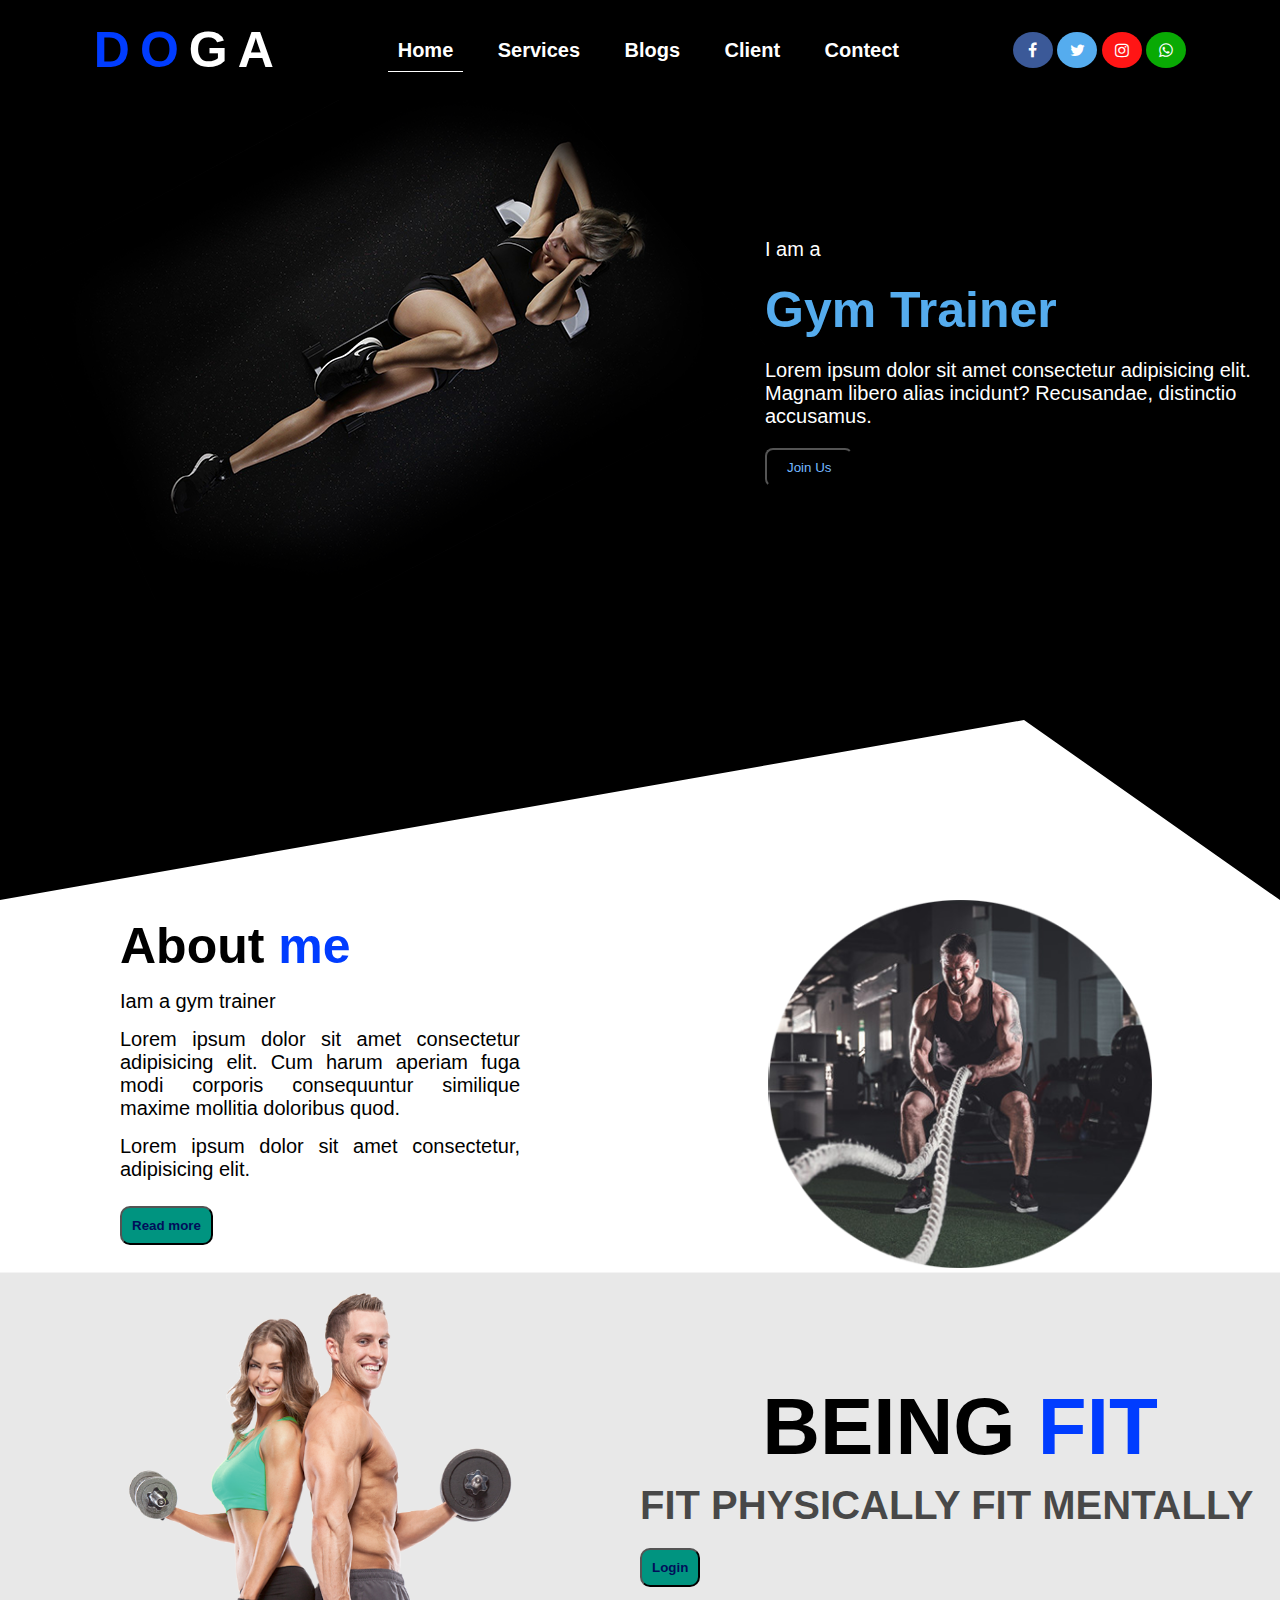
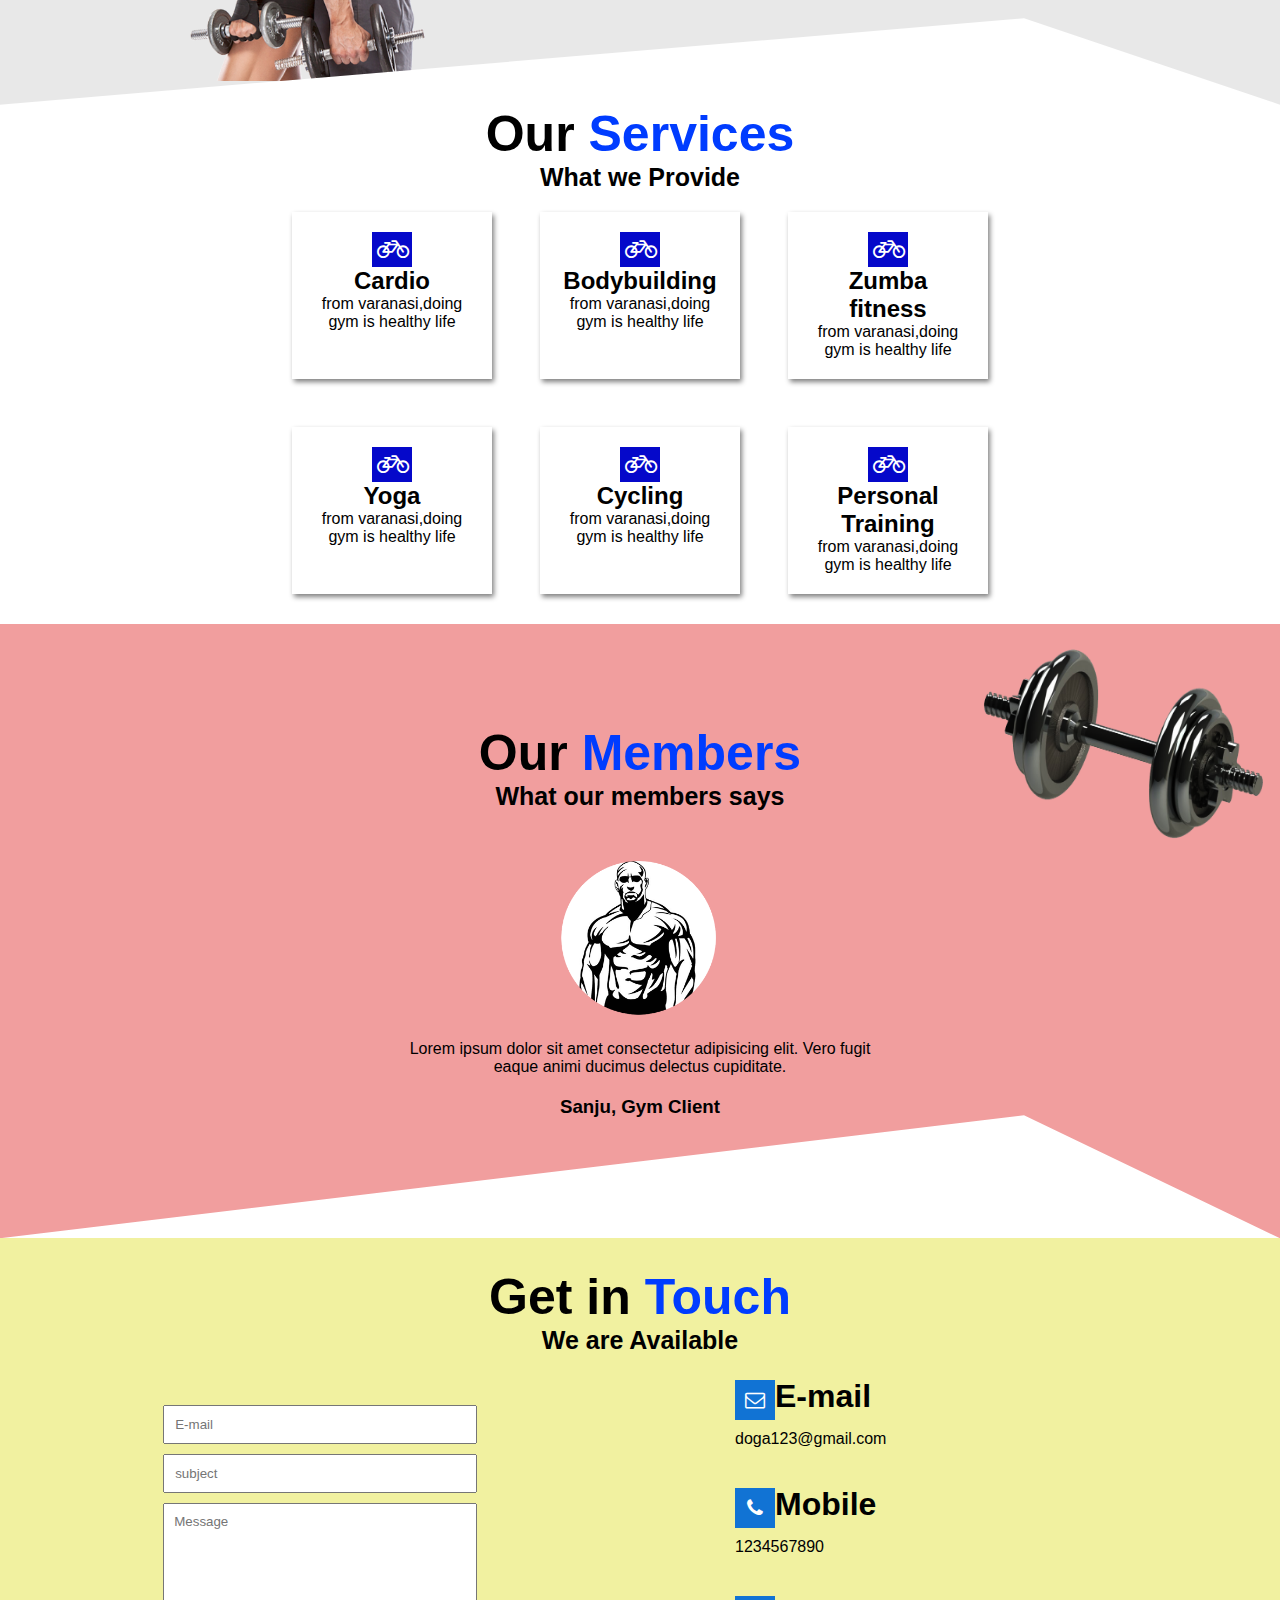
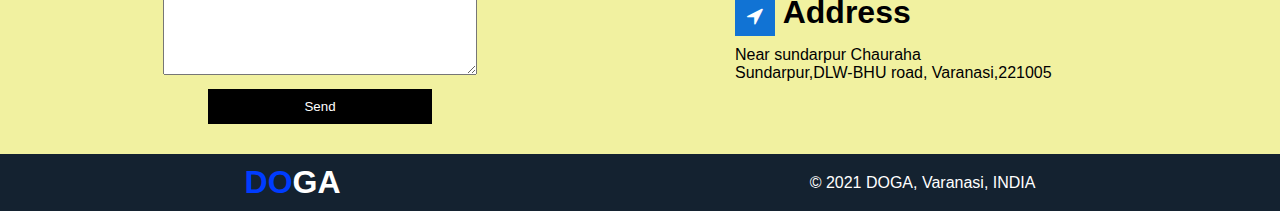
<file: Gym Web/index.html>
<!DOCTYPE html>
<html lang="en">
<head>
    <meta charset="UTF-8">
    <meta name="viewport" content="width=device-width, initial-scale=1.0">
    <title>Fitness & Gym</title>
    <link rel="stylesheet" href="style.css">
    <link rel="stylesheet" href="https://cdnjs.cloudflare.com/ajax/libs/font-awesome/4.7.0/css/font-awesome.min.css">
    <link rel="stylesheet" href="https://stackpath.bootstrapcdn.com/font-awesome/4.7.0/css/font-awesome.min.css">
</head>
<body>
    <header>
        <!-- start navigation -->
        <nav>
            <div class="logo">
                <span id="blue">DO</span>GA
            </div>
            <!-- start menu  -->
            <div class="menu">
                <a href="#">Home</a>
                <a href="service/ser.html">Services</a>
                <a href="Blog/blog.html">Blogs</a>
                <a href="client/client.html">Client</a>
                <a href="CONTECT/contect.html">Contect</a>
            </div>
            <!-- end menu  -->
            <!-- start icon -->
            <div class="icon">
                <a href="#" class="fa fa-facebook"></a>
                <a href="#" class="fa fa-twitter"></a>
                <a href="#" class="fa fa-instagram"></a>
                <a href="#" class="fa fa-whatsapp"></a>
            </div>
            <!-- end icon  -->
        </nav>
        <!-- end navigation -->


        <!-- contener start  -->
        <div class="container">
            <div class="left">
                <img src="contimg.png" alt="">
            </div>
            <div class="right">
                <p>I am a</p>
                <h1>Gym Trainer</h1>
                <p>Lorem ipsum dolor sit amet consectetur adipisicing elit. Magnam libero alias incidunt? Recusandae, distinctio accusamus.</p>
                <button class="btn">Join Us</button>
            </div>
        </div>
        <!-- container end  -->
    </header>


    <!-- about us section start  -->
    <section id="about us">
        <div class="about-row">
            <div class="about-left-col">
                <h1>About <span id="blue">me</span></h1>
                <p id="p-tital">Iam a gym trainer</p>
                <p>Lorem ipsum dolor sit amet consectetur adipisicing elit. Cum harum aperiam fuga modi corporis consequuntur similique maxime mollitia doloribus quod.</p>
                <p>Lorem ipsum dolor sit amet consectetur, adipisicing elit.</p>
                <a href="#"><button class="c-btn">Read more</button></a>
            </div>
            <div class="about-right-col">
                <img src="menrop.png">
            </div>
        </div>
    </section>
    <!-- about us section end -->


    <!-- signin section start  -->
    <section id="login">
        <div class="login-row">
            <div class="login-left-col">
                <img src="fitbg.png" alt="">
            </div>
            <div class="login-right-col">
                <h1>BEING <span id="blue">FIT</span></h1>
                <h3>FIT PHYSICALLY FIT MENTALLY</h3>
                <button class="c-btn">Login</button>
            </div>
        </div>
    </section>
    <!-- sign in section end  -->

    <!-- services section start  -->
    <section id="services">
        <div class="services-info">
            <h1>Our <span id="blue">Services</span></h1>
            <p>What we Provide</p>
        </div>
        <div class="services-row">
            <div class="services-box">
                <i class="fa fa-bicycle" aria-hidden="true"></i>
                <h2>Cardio</h2>
                <p>from varanasi,doing gym is healthy life</p>
            </div>

            <div class="services-box">
                <i class="fa fa-bicycle" aria-hidden="true"></i>
                <h2>Bodybuilding</h2>
                <p>from varanasi,doing gym is healthy life</p>
            </div>

            <div class="services-box">
                <i class="fa fa-bicycle" aria-hidden="true"></i>
                <h2>Zumba fitness</h2>
                <p>from varanasi,doing gym is healthy life</p>
            </div>

            <div class="services-box">
                <i class="fa fa-bicycle" aria-hidden="true"></i>
                <h2>Yoga</h2>
                <p>from varanasi,doing gym is healthy life</p>
            </div>

            <div class="services-box">
                <i class="fa fa-bicycle" aria-hidden="true"></i>
                <h2>Cycling</h2>
                <p>from varanasi,doing gym is healthy life</p>
            </div>

            <div class="services-box">
                <i class="fa fa-bicycle" aria-hidden="true"></i>
                <h2>Personal Training</h2>
                <p>from varanasi,doing gym is healthy life</p>
            </div>
        </div>

    </section>
    <!-- services section end  -->

    <!-- member section start  -->
    <section id="members">
        <div class="services-info">
            <h1>Our <span id="blue">Members</span></h1>
            <p>What our members says</p>
        </div>

        <div class="member-card">
            <img src="mem.png" width="30%">
            <p>Lorem ipsum dolor sit amet consectetur adipisicing elit. Vero fugit eaque animi ducimus delectus cupiditate.</p>
            <h3>Sanju, Gym Client</h3>
        </div>
    </section>
    <!-- member section end  -->

    <!-- get in tuch sestion start  -->
    <section id="contact">
        <div class="services-info">
            <h1>Get in <span id="blue">Touch</span></h1>
            <p>We are Available</p>
        </div>
        <div class="contact-row">
            <div class="contact-left-col">
                <div class="form">
                    <input type="text" placeholder="E-mail">
                    <input type="text" placeholder="subject"><br>
                    <textarea name="" id="" cols="30" rows="10" placeholder="Message"></textarea><br>
                    <a href=""><button class="c_btn">Send</button></a>
                </div>
            </div>

            <div class="contact-right-col">
                <h1><i class="fa fa-envelope-o" aria-hidden="true"></i>E-mail</h1><p>doga123@gmail.com</p><br>
                <h1><i class="fa fa-phone" aria-hidden="true"></i>Mobile</h1><p>1234567890</p><br>
                <h1><i class="fa fa-location-arrow" aria-hidden="true"></i> Address</h1><p>Near sundarpur Chauraha <br>
                    Sundarpur,DLW-BHU road, Varanasi,221005
                </p>
            </div>
        </div>
    </section>
    <!-- get in tuch sestion end  -->

    
    <!-- footer section start  -->
    <section id="footer">
        <h1><span id="blue">DO</span>GA</h1>
        <p>&copy; 2021 DOGA, Varanasi, INDIA</p>
    </section>
    <!-- footer section end -->
    
</body>
</html>
</file>
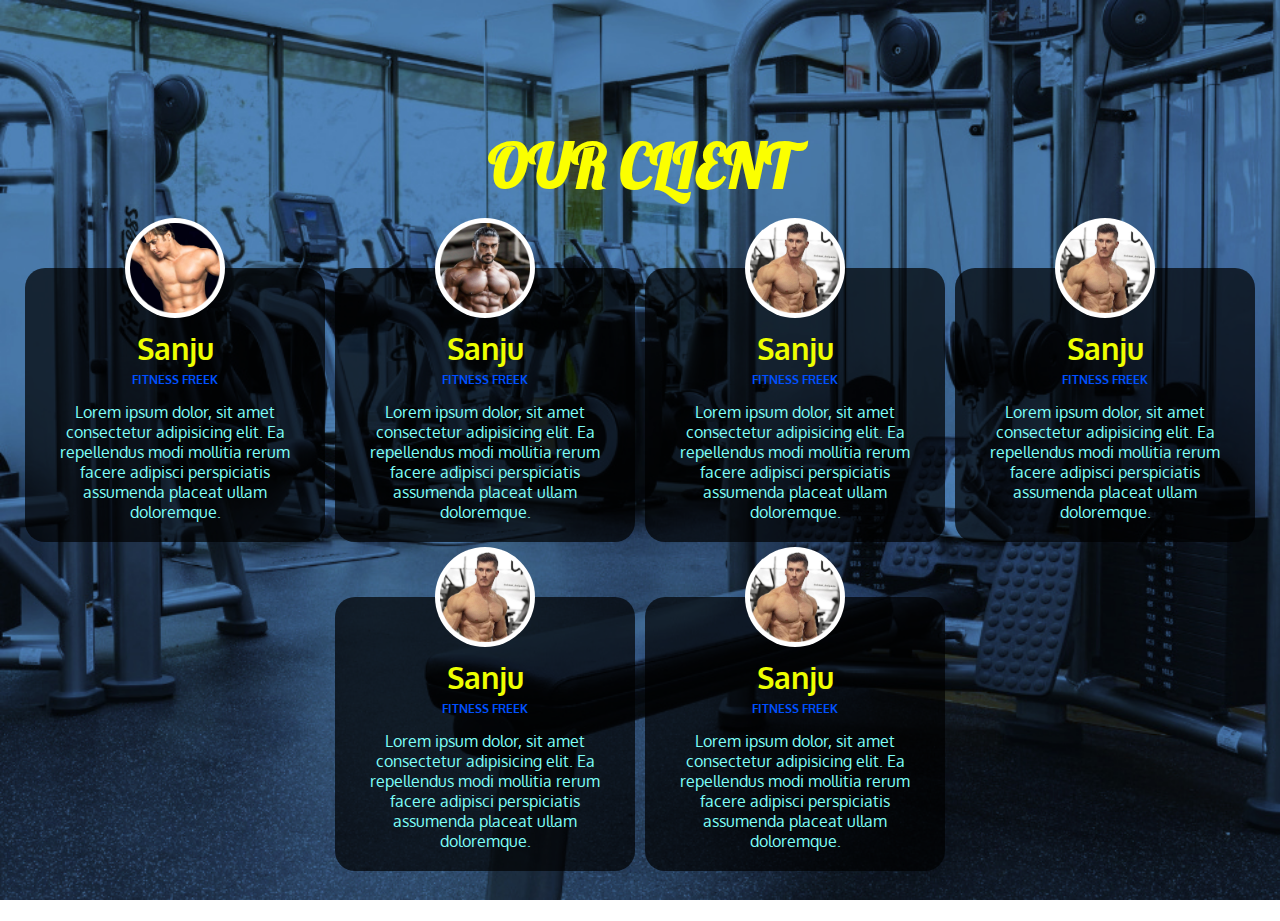
<file: Gym Web/client/client.html>
<!DOCTYPE html>
<html lang="en">
<head>
    <meta charset="UTF-8">
    <meta name="viewport" content="width=device-width, initial-scale=1.0">
    <title>Client</title>
    <link rel="stylesheet" href="client.css">
</head>
<body>
    <div class="wrapper">
        <h1>OUR CLIENT</h1>

        <div class="client">
            <div class="client_member">
                <div class="client_img">
                    <img src="pic1.png" alt="client_member_image">
                </div>
                <h3>Sanju</h3>
                <p class="role">fitness freek</p>
                <p>Lorem ipsum dolor, sit amet consectetur adipisicing elit. Ea repellendus modi mollitia rerum facere adipisci perspiciatis assumenda placeat ullam doloremque.</p>
            </div>

            <div class="client_member">
                <div class="client_img">
                    <img src="pic2.png" alt="client_member_image">
                </div>
                <h3>Sanju</h3>
                <p class="role">fitness freek</p>
                <p>Lorem ipsum dolor, sit amet consectetur adipisicing elit. Ea repellendus modi mollitia rerum facere adipisci perspiciatis assumenda placeat ullam doloremque.</p>
            </div>

            <div class="client_member">
                <div class="client_img">
                    <img src="pic3.png" alt="client_member_image">
                </div>
                <h3>Sanju</h3>
                <p class="role">fitness freek</p>
                <p>Lorem ipsum dolor, sit amet consectetur adipisicing elit. Ea repellendus modi mollitia rerum facere adipisci perspiciatis assumenda placeat ullam doloremque.</p>
            </div>

            <div class="client_member">
                <div class="client_img">
                    <img src="pic3.png" alt="client_member_image">
                </div>
                <h3>Sanju</h3>
                <p class="role">fitness freek</p>
                <p>Lorem ipsum dolor, sit amet consectetur adipisicing elit. Ea repellendus modi mollitia rerum facere adipisci perspiciatis assumenda placeat ullam doloremque.</p>
            </div>

            <div class="client_member">
                <div class="client_img">
                    <img src="pic3.png" alt="client_member_image">
                </div>
                <h3>Sanju</h3>
                <p class="role">fitness freek</p>
                <p>Lorem ipsum dolor, sit amet consectetur adipisicing elit. Ea repellendus modi mollitia rerum facere adipisci perspiciatis assumenda placeat ullam doloremque.</p>
            </div>
            
            <div class="client_member">
                <div class="client_img">
                    <img src="pic3.png" alt="client_member_image">
                </div>
                <h3>Sanju</h3>
                <p class="role">fitness freek</p>
                <p>Lorem ipsum dolor, sit amet consectetur adipisicing elit. Ea repellendus modi mollitia rerum facere adipisci perspiciatis assumenda placeat ullam doloremque.</p>
            </div>
        </div>
    </div>
    
</body>
</html>
</file>
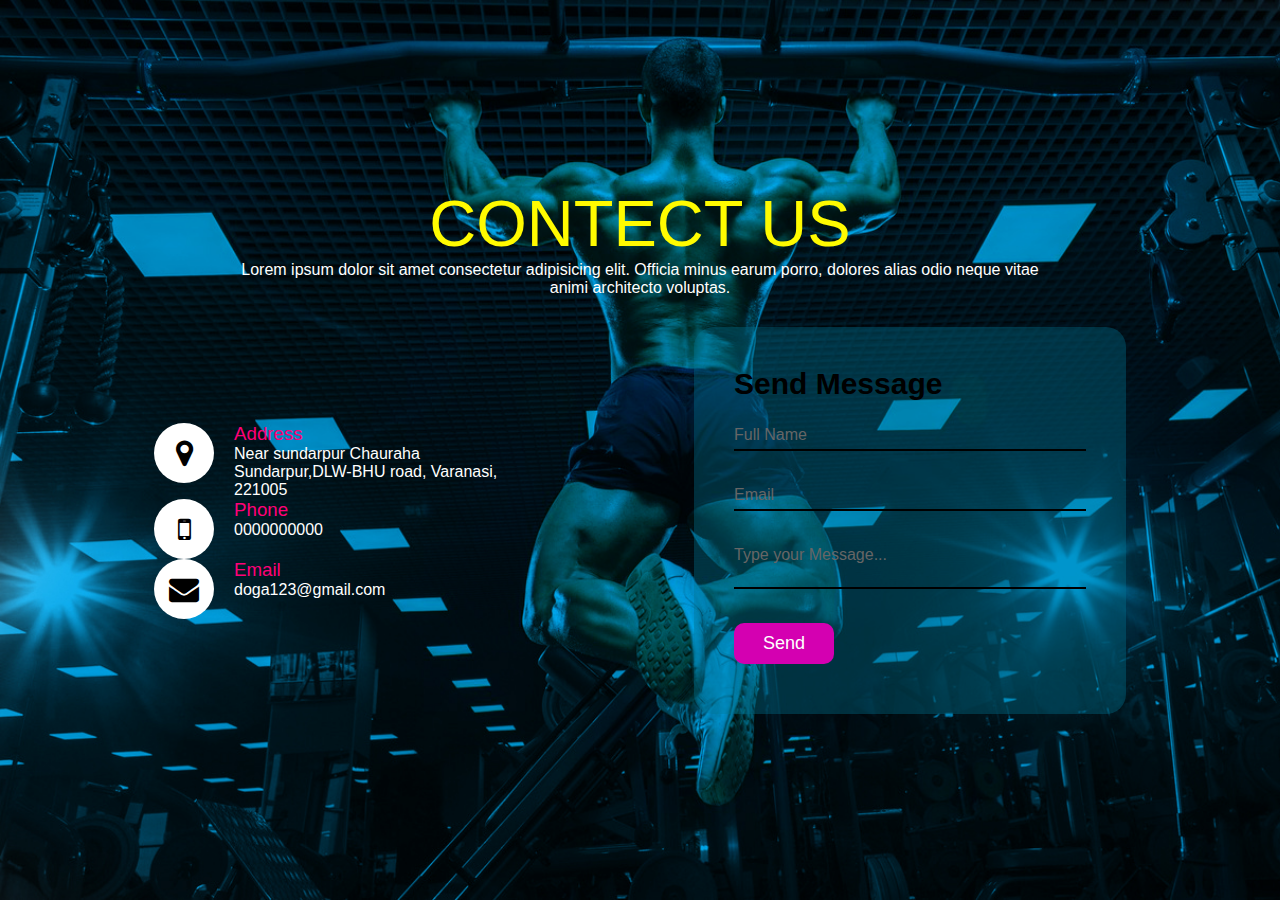
<file: Gym Web/CONTECT/contect.html>
<!DOCTYPE html>
<html lang="en">
<head>
    <meta charset="UTF-8">
    <meta name="viewport" content="width=device-width, initial-scale=1.0">
    <title>Contect us</title>
    <link rel="stylesheet" href="contect.css">
    <link rel="stylesheet" href="https://stackpath.bootstrapcdn.com/font-awesome/4.7.0/css/font-awesome.min.css">
    <link rel="stylesheet" href="https://cdnjs.cloudflare.com/ajax/libs/font-awesome/4.7.0/css/font-awesome.min.css">
</head>
<body>
    <section class="contact">
        <div class="content">
            <h2>CONTECT US</h2>
            <p>Lorem ipsum dolor sit amet consectetur adipisicing elit. Officia minus earum porro, dolores alias odio neque vitae animi architecto voluptas.
            </p>
        </div>
        <div class="container">
            <div class="contactinfo">
                <div class="box">
                    <div class="icon"><i class="fa fa-map-marker" aria-hidden="true"></i></div>
                    <div class="text">
                        <h3>Address</h3>
                        <p>Near sundarpur Chauraha <br> Sundarpur,DLW-BHU road, Varanasi, <br> 221005</p>
                    </div>
                </div>

                <div class="box">
                    <div class="icon"><i class="fa fa-mobile" aria-hidden="true"></i></div>
                    <div class="text">
                        <h3>Phone</h3>
                        <p>0000000000</p>
                    </div>
                </div>

                <div class="box">
                    <div class="icon"><i class="fa fa-envelope" aria-hidden="true"></i></div>
                    <div class="text">
                        <h3>Email</h3>
                        <p>doga123@gmail.com</p>
                    </div>
                </div>
            </div>
            <div class="contactform">
                <form action="">
                    <h2>Send Message</h2>
                    <div class="inputbox">
                        <input type="text" name="" required="required">
                        <span>Full Name</span>
                    </div>
                    <div class="inputbox">
                        <input type="text" name="" required="required">
                        <span>Email</span>
                    </div>
                    <div class="inputbox">
                        <textarea required="required"></textarea>
                        <span>Type your Message...</span>
                    </div>
                    <div class="inputbox">
                       <input type="submit" name="" value="Send">
                    </div>
                </form>
            </div>
        </div>
    </section>
    
</body>
</html>
</file>
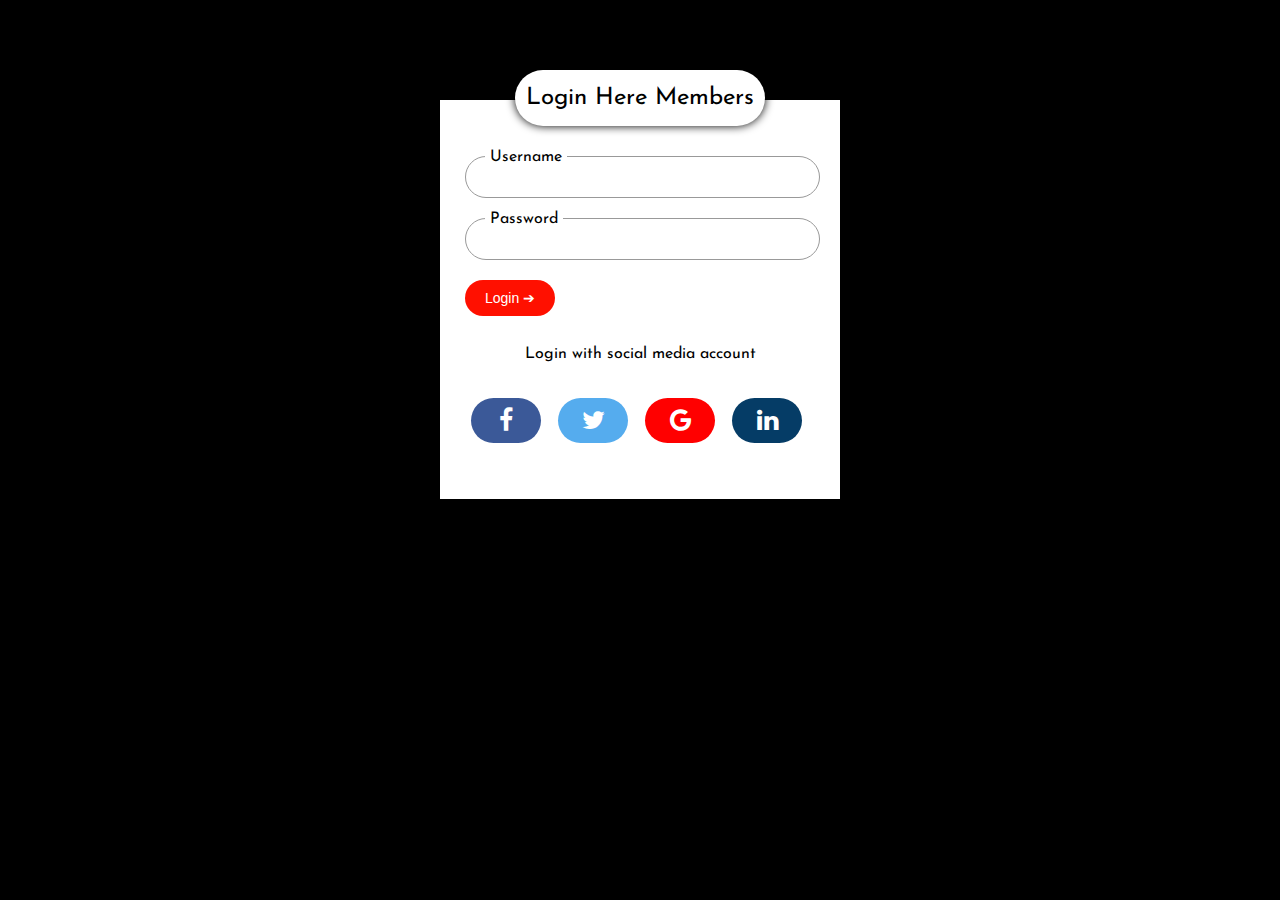
<file: Gym Web/logsig/login.html>
<!DOCTYPE html>
<html lang="en">
<head>
    <meta charset="UTF-8">
    <meta name="viewport" content="width=device-width, initial-scale=1.0">
    <title>Login Form</title>
    <link rel="stylesheet" href="https://cdnjs.cloudflare.com/ajax/libs/font-awesome/4.7.0/css/font-awesome.min.css">
    <link rel="stylesheet" href="login.css">
    <link href="https://fonts.googleapis.com/css2?family=Josefin+Sans:wght@700&display=swap" rel="stylesheet">
</head>
<body>
    <div class="form-box">
        <h2>Login Here Members</h2>
        <form action="">
            <div class="input-group">
                <label for="">Username</label>
                <input type="text">
            </div> 

            <div class="input-group">
                <label for="">Password</label>
                <input type="password">
            </div>

            <a href=""><button type="submit">Login &#10132</button></a>
        </form>
        <p>Login with social media account</p>
        <div class="social">
            <i class="fa fa-facebook" aria-hidden="true"></i>
            <i class="fa fa-twitter" aria-hidden="true"></i>
            <i class="fa fa-google" aria-hidden="true"></i>
            <i class="fa fa-linkedin" aria-hidden="true"></i>
        </div>
    </div>
</body>
</html>
</file>
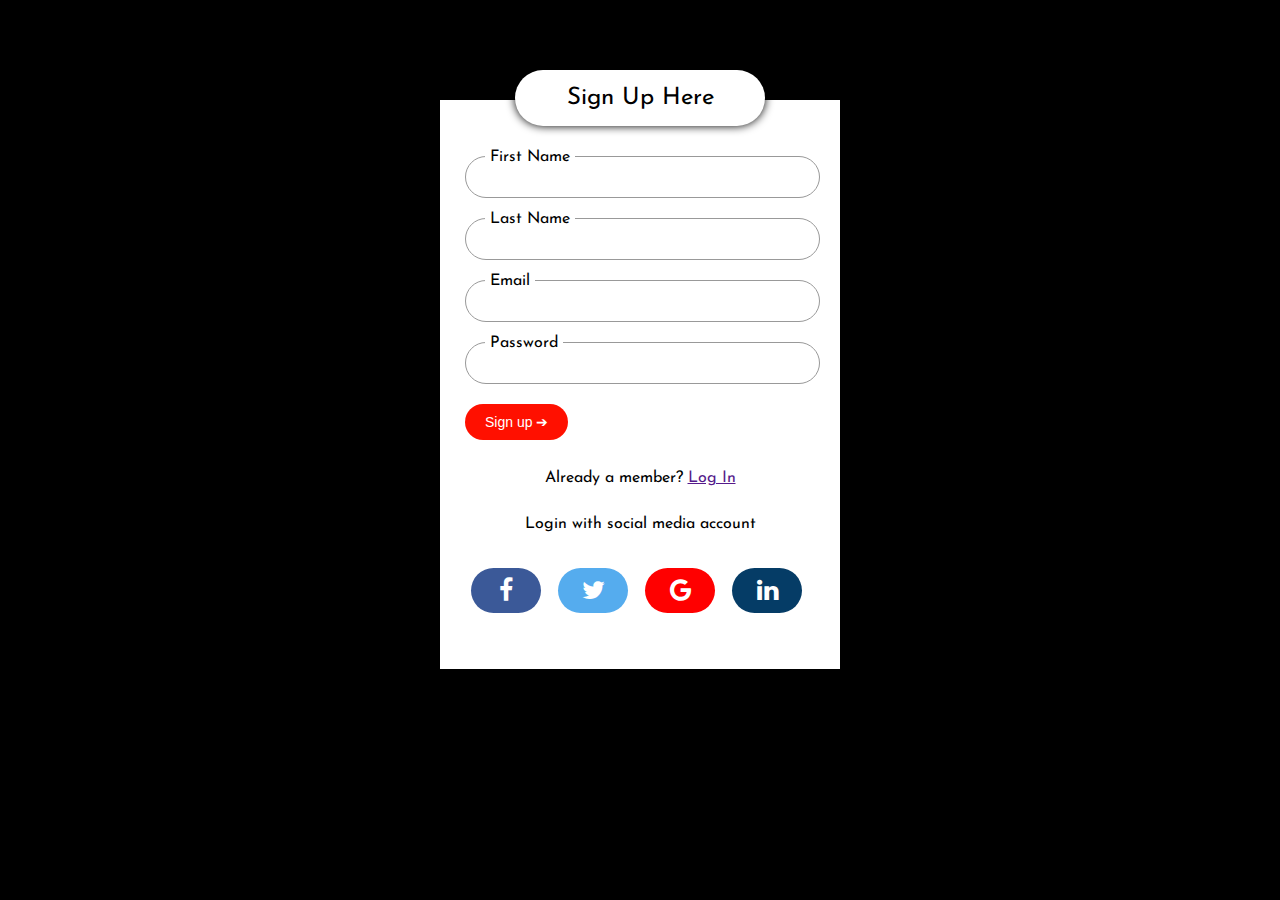
<file: Gym Web/logsig/signup.html>
<!DOCTYPE html>
<html lang="en">
<head>
    <meta charset="UTF-8">
    <meta name="viewport" content="width=device-width, initial-scale=1.0">
    <title>Login Form</title>
    <link rel="stylesheet" href="https://cdnjs.cloudflare.com/ajax/libs/font-awesome/4.7.0/css/font-awesome.min.css">
    <link rel="stylesheet" href="login.css">
    <link href="https://fonts.googleapis.com/css2?family=Josefin+Sans:wght@700&display=swap" rel="stylesheet">
</head>
<body>
    <div class="form-box">
        <h2>Sign Up Here</h2>
        <form action="">
            <div class="input-group">
                <label for="">First Name</label>
                <input type="text">
            </div> 

            <div class="input-group">
                <label for="">Last Name</label>
                <input type="text">
            </div> 

            <div class="input-group">
                <label for="">Email</label>
                <input type="text">
            </div> 

            <div class="input-group">
                <label for="">Password</label>
                <input type="password">
            </div>

            <a href=""><button type="submit">Sign up &#10132</button></a>
        </form>
        <p>Already a member? <a class="log" href="">Log In</a></p>
        <p>Login with social media account</p>
        <div class="social">
            <i class="fa fa-facebook" aria-hidden="true"></i>
            <i class="fa fa-twitter" aria-hidden="true"></i>
            <i class="fa fa-google" aria-hidden="true"></i>
            <i class="fa fa-linkedin" aria-hidden="true"></i>
        </div>
    </div>
</body>
</html>
</file>
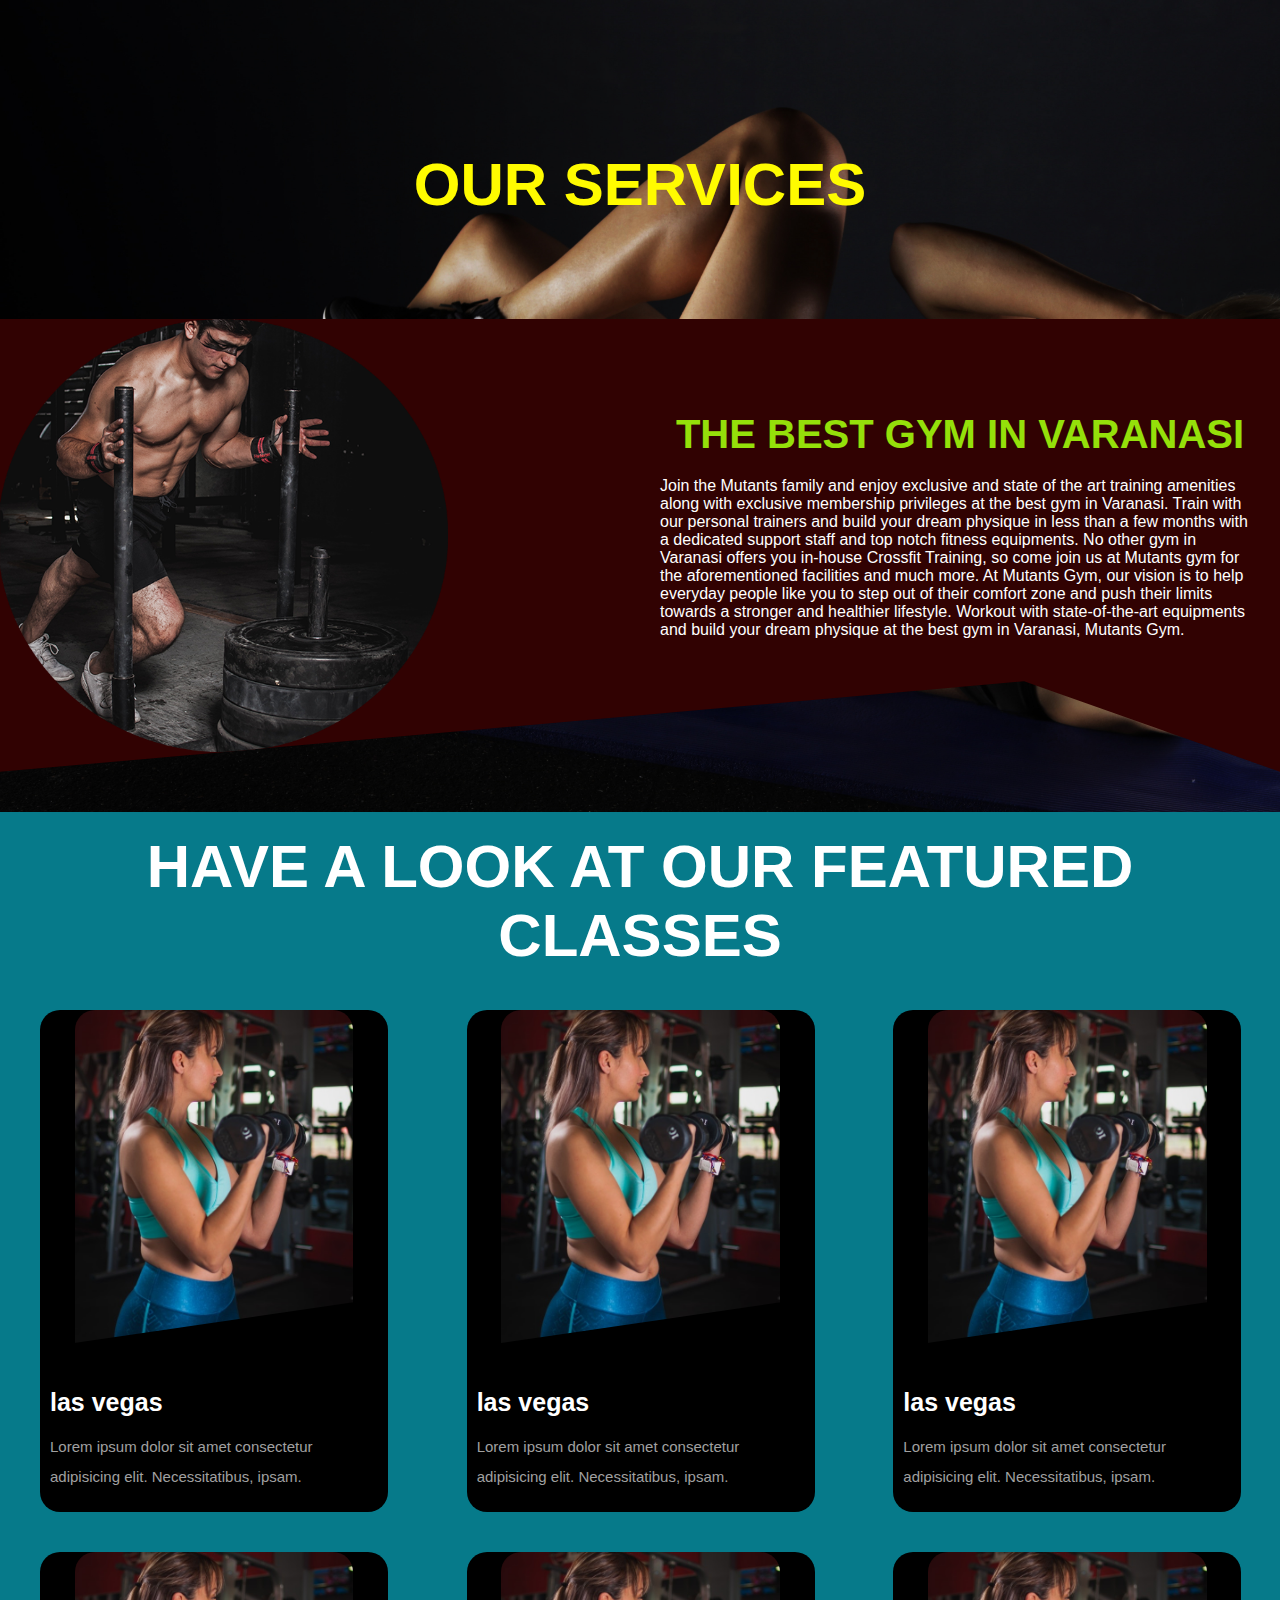
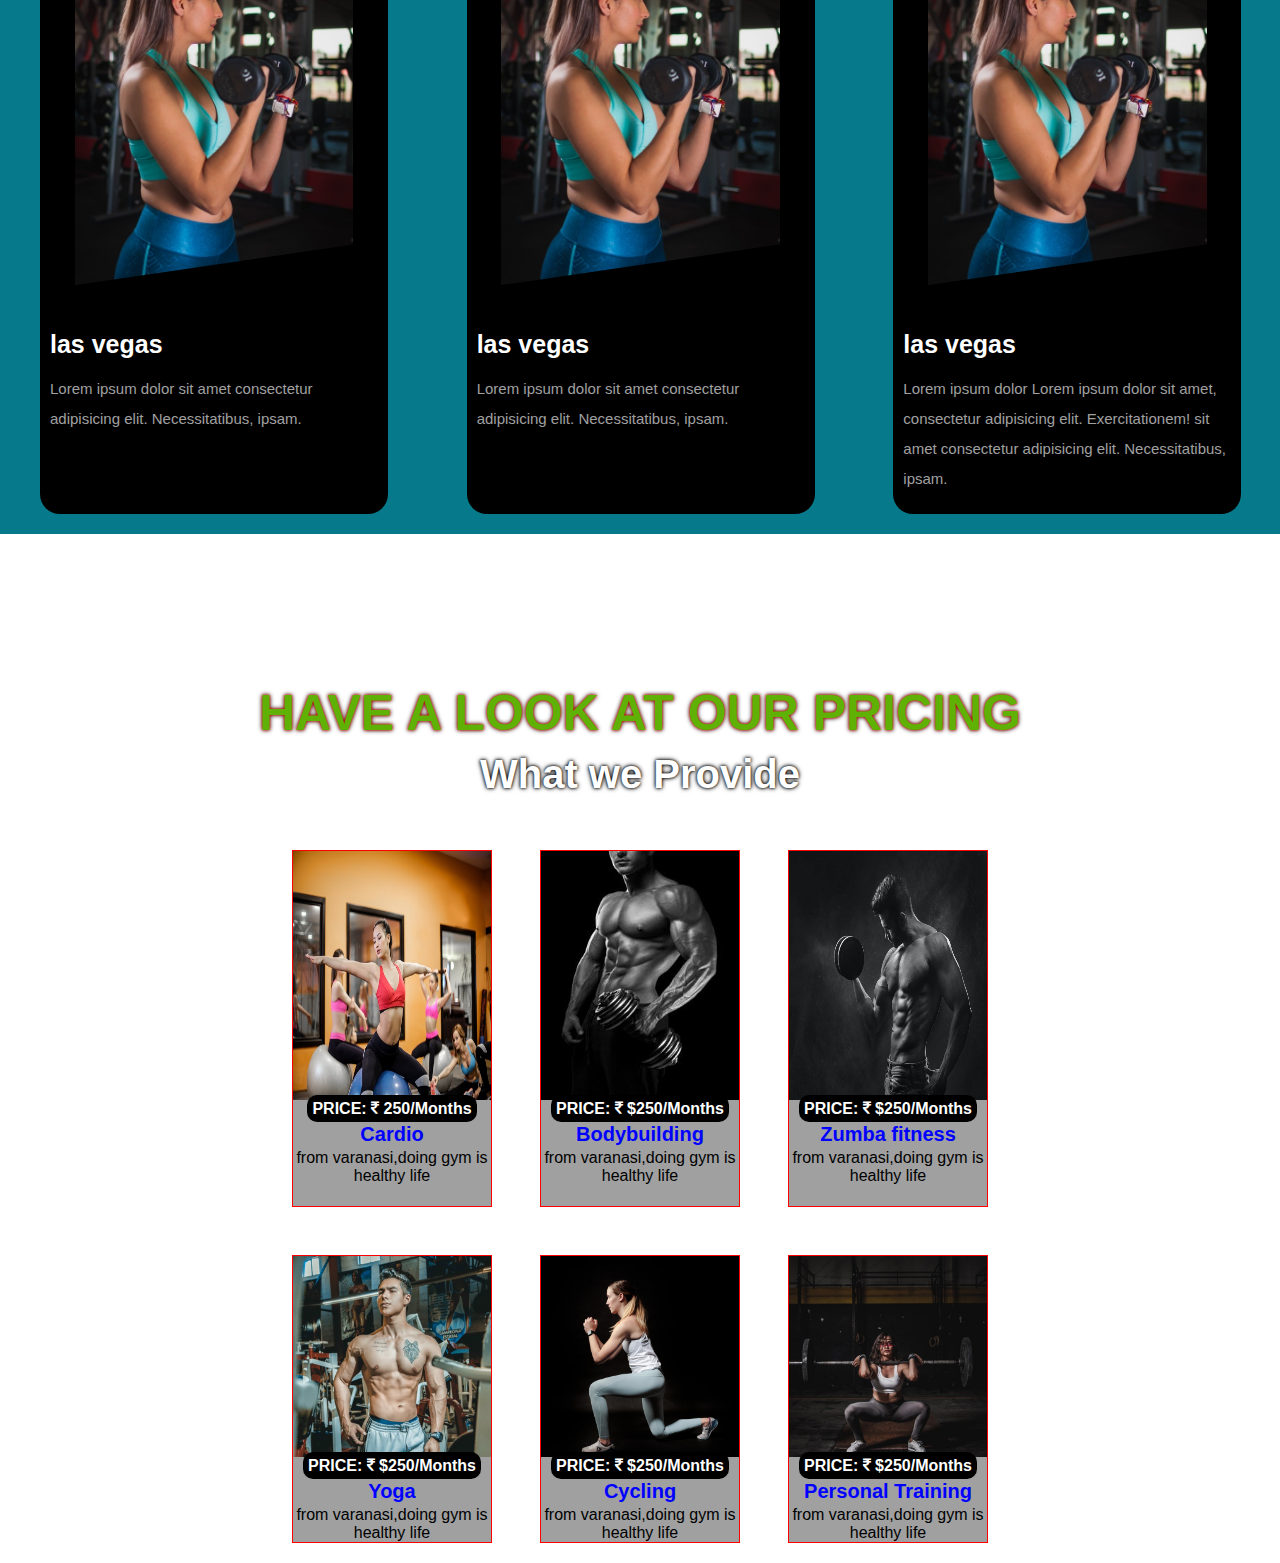
<file: Gym Web/service/ser.html>
<!DOCTYPE html>
<html lang="en">

<head>
    <meta charset="UTF-8">
    <meta name="viewport" content="width=device-width, initial-scale=1.0">
    <title>Services</title>
    <link rel="stylesheet" href="ser.css">
    <link rel="stylesheet" href="https://stackpath.bootstrapcdn.com/font-awesome/4.7.0/css/font-awesome.min.css">
</head>

<body>
    <h1>OUR SERVICES</h1>
    <!-- about featur start  -->
    <section id="abfe">
        <div class="abfe-row">
            <div class="abfe-left-col">
                <img src="abfe.png" alt="">
            </div>
            <div class="abfe-right-col">
                <h2>THE BEST GYM IN <span id="blue">VARANASI</span></h2>
                <P>Join the Mutants family and enjoy exclusive and state of the art training amenities along with
                    exclusive membership privileges at the best gym in Varanasi. Train with our personal trainers and
                    build your dream physique in less than a few months with a dedicated support staff and top notch
                    fitness equipments. No other gym in Varanasi offers you in-house Crossfit Training, so come join us
                    at Mutants gym for the aforementioned facilities and much more. At Mutants Gym, our vision is to
                    help everyday people like you to step out of their comfort zone and push their limits towards a
                    stronger and healthier lifestyle. Workout with state-of-the-art equipments and build your dream
                    physique at the best gym in Varanasi, Mutants Gym.</P>
            </div>
        </div>
    </section>

    <!-- card start  -->
    <section class="section2">
        <h2>HAVE A LOOK AT OUR FEATURED CLASSES</h2>
        <div class="cards">
            <div class="card card1">
                <div class="container">
                    <img src="hoty.jpg" alt="hoty">
                </div>
                <div class="details">
                    <h3>las vegas</h3>
                    <p>Lorem ipsum dolor sit amet consectetur adipisicing elit. Necessitatibus, ipsam.</p>
                </div>
            </div>

            <div class="card card2">
                <div class="container">
                    <img src="hoty.jpg" alt="hoty">
                </div>
                <div class="details">
                    <h3>las vegas</h3>
                    <p>Lorem ipsum dolor sit amet consectetur adipisicing elit. Necessitatibus, ipsam.</p>
                </div>
            </div>

            <div class="card card3">
                <div class="container">
                    <img src="hoty.jpg" alt="hoty">
                </div>
                <div class="details">
                    <h3>las vegas</h3>
                    <p>Lorem ipsum dolor sit amet consectetur adipisicing elit. Necessitatibus, ipsam.</p>
                </div>
            </div>

            <div class="card card4">
                <div class="container">
                    <img src="hoty.jpg" alt="hoty">
                </div>
                <div class="details">
                    <h3>las vegas</h3>
                    <p>Lorem ipsum dolor sit amet consectetur adipisicing elit. Necessitatibus, ipsam.</p>
                </div>
            </div>

            <div class="card card5">
                <div class="container">
                    <img src="hoty.jpg" alt="hoty">
                </div>
                <div class="details">
                    <h3>las vegas</h3>
                    <p>Lorem ipsum dolor sit amet consectetur adipisicing elit. Necessitatibus, ipsam.</p>
                </div>
            </div>

            <div class="card card6">
                <div class="container">
                    <img src="hoty.jpg" alt="hoty">
                </div>
                <div class="details">
                    <h3>las vegas</h3>
                    <p>Lorem ipsum dolor Lorem ipsum dolor sit amet, consectetur adipisicing elit. Exercitationem! sit
                        amet consectetur adipisicing elit. Necessitatibus, ipsam.</p>
                </div>
            </div>
        </div>
    </section>
    <!-- card end  -->
       <!-- services section start  -->
       <section id="services">
        <div class="services-info">
            <h1>HAVE A LOOK AT OUR PRICING</h1>
            <p>What we Provide</p>
            <p1>The prices of membership below are on a monthly basis, have a look</p1>
        </div>
        <div class="services-row">
            <div class="services-box">
                <img src="s6.jpg" alt="">
                <a class="price" href="#">PRICE: <i class="fa fa-inr" aria-hidden="true"></i> 250/Months</a>
                <a href="#"> <h2>Cardio</h2></a>
                <p>from varanasi,doing gym is healthy life</p>
            </div>

            <div class="services-box">
                <img src="s1.jpg" alt="">
                <a class="price" href="#">PRICE: <i class="fa fa-inr" aria-hidden="true"></i> $250/Months</a>
                <a href="#"> <h2>Bodybuilding</h2></a>
                <p>from varanasi,doing gym is healthy life</p>
            </div>

            <div class="services-box">
                <img src="s2.jpg" alt="">
                <a class="price" href="#">PRICE: <i class="fa fa-inr" aria-hidden="true"></i> $250/Months</a>
                <a href="#"><h2>Zumba fitness</h2></a>
                <p>from varanasi,doing gym is healthy life</p>
            </div>

            <div class="services-box">
                <img src="s5.jpg" alt="">
                <a class="price" href="#">PRICE: <i class="fa fa-inr" aria-hidden="true"></i> $250/Months</a>
                <a href="#"><h2>Yoga</h2></a>
                <p>from varanasi,doing gym is healthy life</p>
            </div>

            <div class="services-box">
                <img src="s4.jpg" alt="">
                <a class="price" href="#">PRICE: <i class="fa fa-inr" aria-hidden="true"></i> $250/Months</a>
                <a href="#"><h2>Cycling</h2></a>
                <p>from varanasi,doing gym is healthy life</p>
            </div>

            <div class="services-box">
                <img src="s3.jpg" alt="">
                <a class="price" href="#">PRICE: <i class="fa fa-inr" aria-hidden="true"></i> $250/Months</a>
                <a href="#"><h2>Personal Training</h2></a>
                <p>from varanasi,doing gym is healthy life</p>
            </div>
        </div>

    </section>
    <!-- services section end  -->
</body>

</html>
</file>
<file: Gym Web/style.css>
*{
    padding: 0;
    margin: 0;
    box-sizing: border-box;
    font-family: sans-serif;
}
header{
    width: 100%;
    height: 100vh;
    background: black;
    clip-path: polygon(0% 0%,100% 0%,100% 100%,80% 80%,0% 100%);
}
nav{
    width: 100%;
    height: 100px;
    display: flex;
    justify-content: space-evenly;
    align-items: center;
    color: white;
}
.logo{
    font-size: 50px;
    font-weight: bold;
    letter-spacing: 10px;
}
#blue{
    color: rgb(0, 60, 255);
}

.menu a{
    text-decoration: none;
    color: white;
    font-size: 20px;
    font-weight: bold;
    padding: 10px;
    margin: 10px;

}

.menu a:first-child{
    border-bottom: 1px solid white;
}
/* icon start */
.fa {
    padding: 10px;
    font-size: 30px;
    width: 40px;
    text-align: center;
    text-decoration: none;
  }
  .fa-facebook {
    background: #3B5998;
    color: white;
    border-radius: 50%;
  }
  .fa-twitter {
    background: #55ACEE;
    color: white;
    border-radius: 50%;
  }
  .fa-instagram {
    background: #ff1515;
    color: white;
    border-radius: 50%;
  }
  .fa-whatsapp {
    background: #09aa04;
    color: white;
    border-radius: 50%;
  }
  .fa:hover {
    opacity: 0.7;
  }
  /* icon end  */


 /* contener start  */
  .container{
      width: 100%;
      display: flex;
      justify-content: center;
      align-items: center;
      color: white;
  }
  .left{
      flex-basis: 50%;
  }
  .right{
    flex-basis: 50%;
    max-width: 500px;
}
.right h1{
    color: #55ACEE;
    font-size: 50px;
}
.right p{
    font-size: 20px;
    margin: 20px 0px;
}
.btn{
    background: transparent;
    padding: 10px 20px;
    color: #74b9ff;
    border: 10x solid  #55ACEE;
    border-radius: 8px;
}
.btn:hover{
    color: #fbff04;
}
}
/* container end */

/* about us section start */
#about{
    padding: 10px 0px;
}
.about-row{
    width:100%;
    display: flex;
    justify-content: space-around;
    align-items: center; 
}
/* left  */
.about-left-col{
    flex-basis: 50%;
}
.about-left-col{
    max-width: 400px;
    margin: auto;
}
.about-left-col h1{
    font-size: 50px;
}
.about-left-col p{
    font-size: 20px;
    text-align: justify;
    margin: 15px 0px;
}
.c-btn{
    padding: 10px;
    margin: 10px 0px;
    font-weight: bold;
    background: #009480;
    color: rgb(0, 14, 90);
    border: 10x solid  #ffffff;
    border-radius: 10px;
}
.c-btn:hover{
    color: #ccdd36;
}

/* right  */
.about-right-col{
    flex-basis: 50%;
    text-align: center;
}
.about-right-col img{
    width: 60%;
}
/* about us section end */


/* signin section start */
#login{
    padding-top: 20px;
    padding-bottom: 20px;
    background: rgba(0,0,0,0.09);
    clip-path: polygon(0% 0%,100% 0%,100% 100%,80% 80%,0% 100%);
}
.login-row{
    display: flex;
    justify-content: space-around;
    align-items: center;
}
.login-left-col{
    flex-basis: 50%;
    text-align: center;
}
.login-left-col img{
    width: 60%;
}

.login-right-col{
    flex-basis: 50% ;
}
.login-right-col h1{
    text-align: center;
    font-size: 80px;
}
.login-right-col h3{
    font-size: 40px;
    color: rgba(0,0,0,0.7);
    margin: 10px 0px;
}
/* sign in section end */


/* services section start  */

#servises{
    padding: 50px 0px;
}
.services-info{
    text-align: center;
}
.services-info h1{
    font-size: 50px;
}
.services-info p{
    font-size: 25px;
    font-weight: bold;
}
.services-row{
    display: grid;
    grid-template-columns: repeat(3,200px);
    grid-auto-rows: minmax(150px,auto);
    grid-gap: 3em;
    justify-content: center;
    padding-top: 20px;
}
.services-box{
    box-shadow: 2px 3px 5px gray;
    padding: 20px;
    text-align: center;
}
.services-box i{
    background: #0508ca;
    color: white;
    font-size: 25px;
    padding: 5px;
    margin-top: 0px;
}
/* services section end  */

/* member section start  */
#members{
    margin-top: 30px;
    background: rgb(241, 158, 158);
    clip-path: polygon(0% 0%,100% 0%,100% 100%,80% 80%,0% 100%);
    padding: 100px;
    background-image: url(dumb.png);
    background-size: 25% 40%;
    background-repeat: no-repeat;
    background-position: top right;
}
.member-card{
    text-align: center;
    padding-top: 50px;
    width: 50%;
    margin: auto;
}
.member-card p{
    margin: 20px 20px;
}
.member-card h3{
    margin: 20px 0px;
}
/* member section end  */

/* get in tuch sestion start  */
#contact{
    background: rgb(241, 241, 160);
    padding: 30px 0px;
}
.contact-row{
    display: flex;
    justify-content: center;
    align-items: center;
}
.contact-left-col{
    flex-basis: 50%;
    padding-top: 50px;
}
.form{
    width: 70%;
    margin: auto;
    text-align: center;
}
.form input[type="text"]{
    width: 70%;
    padding: 10px;
    margin-bottom: 10px;
}
textarea{
    width: 70%;
    padding: 10px;
    margin-bottom: 10px;
}
.c_btn{
    background: black;
    color: white;
    padding: 10px;
    width: 50%;
    border: none;
}
.c_btn:hover{
    color: #fbff04;
}


.contact-right-col{
    flex-basis: 50%;
    max-width: 450px;
    margin: auto;
    /* padding-top: 50px; */
}
.contact-right-col i{
    font-size: 20px;
    padding: 10px;
    background: #1173d4;
    color: white;
}

.contact-right-col p{
    margin-top: 10px;
    margin-bottom: 20px;
}
/* get in tuch sestion end  */

/* footer section start  */
#footer{
    background: #142230;
    color: white;
    padding: 10px;
    display: flex;
    justify-content: space-around;
    align-items: center;
}

/* footer section end */
</file>
<file: Gym Web/client/client.css>
@import url('https://fonts.googleapis.com/css2?family=Lobster&family=Oxygen&display=swap');

*{
    margin: 0;
    padding: 0;
    box-sizing: border-box;
}

body{
    /* background: greenyellow; */
    background-image: url("cliback.jpg");
    background-repeat: no-repeat;
    background-attachment: fixed;
    background-size: cover;
    font-family: 'Oxygen', sans-serif;
}
.wrapper{
    margin-top: 10%;
}
.wrapper h1{
    font-family: 'Lobster', cursive;
    font-size: 60px;
    margin-bottom: 60px;
    color: #fbff00;
    text-align: center;
}
.client{
    display: flex;
    text-align: center;
    width: auto;
    justify-content: center;
    flex-wrap: wrap;
}
.client .client_member{
    background: rgba(0, 0, 0, 0.699);
    border-radius: 20px;
    margin: 5px;
    margin-bottom: 50px;
    width: 300px;
    padding: 20px;
    line-height: 20px;
    color: #7efff9;
    position: relative;
}
.client .client_member h3{
    color: #eeff00;
    font-size: 30px;
    margin-top: 50px;
}
.client .client_member p.role{
    color: rgb(0, 81, 255);
    font-size: 12px;
    font-weight: 600;
    text-transform: uppercase;
    margin: 12px 0px;
}
.client .client_member .client_img{
    width: 100px;
    height: 100px;
    border-radius: 50%;
    position: absolute;
    top: -50px;
    left: 50%;
    transform: translate(-50%);
    background: #fff;
}
.client .client_member .client_img img{
    width: 100px;
    height: 100px;
    padding: 5px;
}
</file>
<file: Gym Web/CONTECT/contect.css>
*{
    margin: 0;
    padding: 0;
    box-sizing: border-box;
    font-family: sans-serif;
}
.contact{
    position: relative;
    min-height: 100vh;
    padding: 50px 100px;
    display: flex;
    justify-content: center;
    align-items: center;
    flex-direction: column;
    background: url(conbg.jpg);
    background-size: cover;
}
.contact .content{
    max-width: 800px;
    text-align: center;
}
.contact .content h2{
    font-size: 65px;
    font-weight: 500;
    color: rgb(255, 251, 0);
}
.contact .content p{
    font-weight: 300;
    color: #fff;
}
.container{
    width: 100%;
    display: flex;
    justify-content: center;
    align-items: center;
    margin-top: 30px;
}
.container .contactinfo{
    width: 50%;
    display: flex;
    flex-direction: column;
}
.container .contactinfo .box{
    position: relative;
    padding: 20x 0;
    display: flex;
}
.container .contactinfo .box .icon{
    min-width: 60px;
    height: 60px;
    background: #fff;
    display: flex;
    justify-content: center;
    align-items: center;
    border-radius: 50%;
    font-size: 30px;
}
.container .contactinfo .box .text{
    display: flex;
    margin-left: 20px;
    font-size: 16px;
    color: #fff;
    flex-direction: column;
    font-weight: 200;
}
.container .contactinfo .box .text h3{
    font-weight: 500;
    color: #ff0077;
}
.contactform{
    width: 40%;
    padding: 40px;
    background:  #0076945d;
    border-radius: 20px;
}
.contactform h2{
    font-size: 30px;
    color: rgb(0, 0, 0);
    font-weight: 600;
}
.contactform .inputbox{
    position: relative;
    width: 100%;
    margin-top: 10px;
}
.contactform .inputbox input,
.contactform .inputbox textarea{
    background-color: rgba(16, 14, 146, 0);
    width: 100%;
    padding: 5px 0;
    font-size: 16px;
    margin: 10px 0;
    border: none;
    border-bottom: 2px solid rgb(0, 0, 0);
    outline: none;
    resize: none;
}
.contactform .inputbox span{
    position: absolute;
    left: 0;
    padding: 5px 0;
    font-size: 16px;
    margin: 10px 0;
    pointer-events: none;
    transition: 0.5s;
    color: #666;
}
.contactform .inputbox input:focus ~ span,
.contactform .inputbox input:valid ~ span,
.contactform .inputbox textarea:focus ~ span,
.contactform .inputbox textarea:valid ~ span{
    color: #e91e63;
    font-size: 12px;
    transform: translateY(-20px);
}
.contactform .inputbox input[type="submit"]{
    width: 100px;
    background: #d400b1;
    border-radius: 10px;
    color: #fff;
    border: none;
    cursor: pointer;
    padding: 10px;
    font-size: 18px;
}
@media (max-width:991px){
    .contact{
        padding: 50px;
    }
    .container{
        flex-direction: column;
    }
    .container .contactinfo{
        margin-bottom: 40px;
    }
    .container .contactinfo, .contactform{
        width: 100%;
    }
}
</file>
<file: Gym Web/logsig/login.css>
*{
    margin: 0;
    padding: 0;
}
body{
    /* background: url(sigbac.jpg); */
    background: #000;
    background-position: center;
    background-size: cover;
    font-family: 'Josefin Sans', sans-serif;
}
.form-box{
    width: 350px;
    box-shadow: 0 0 10px 0 #000;
    margin: 100px auto;
    background: #fff;
    padding: 50px 25px;
}
input{
    width: 95%;
    height: 40px;
    border-radius: 30px;
    outline: none;
    border: 1px solid #999;
    padding: 0px 0px 0px 20px;
}
.input-group{
    margin: 20px auto;
    position: relative;
}
label{
    position: absolute;
    top: -7px;
    left: 20px;
    background: #fff;
    padding: 0 5px;
}
button{
    padding: 10px 20px;
    border: none;
    background: #ff1000;
    color: #fff;
    font-size: 14px;
    cursor: pointer;
    border-radius: 30px;
}
button:hover{
    background: #000;
    transition: o.5;
}
h2{
    text-align: center;
    width: 250px;
    box-shadow: 0 0 10px 0 #000;
    margin: -80px auto 30px;
    height: 40px;
    padding-top: 16px;
    border-radius: 30px;
    background: #fff;
    font-weight: 400;
}
p{
    text-align: center;
    margin: 30px auto;
}
.fa{
    margin: 6px;
    padding: 10px;
    font-size: 25px;
    width: 50px;
    text-align: center;
    text-decoration: none;
    border-radius: 100px;
}
.fa:hover {
    opacity: 0.9;
  }
.fa-facebook {
    background: #3B5998;
    color: white;
}
.fa-twitter {
    background: #55ACEE;
    color: white;
}
.fa-google{
    background: red;
    color: white;
}
.fa-linkedin{
    background: #053c66;
    color: white;
}
</file>
<file: Gym Web/service/ser.css>
*{
    padding: 0;
    margin: 0;
    box-sizing: border-box;
    font-family: sans-serif;
}
body{
    background-image: url(gymg.jpg);
    background-size: cover;
    background-attachment: fixed;
}
h1{
    font-size: 60px;
    text-align: center;
    padding-top: 150px;
    padding-bottom: 100px;
    color: rgb(255, 251, 0);
    font-weight: bold;
}
.container{
    width: 100%;
    display: flex;
    justify-content: center;
    align-items: center;
    color: white;
}
/* about featur start  */
#abfe{
    padding-top: 0px;
    padding-bottom: 20px;
    background: rgb(49, 2, 2);
    clip-path: polygon(0% 0%,100% 0%,100% 100%,80% 80%,0% 100%);
}
.abfe-row{
    display: flex;
    justify-content: space-around;
    align-items: center;
}
.abfe-left-col{
    flex-basis: 50%;
    text-align: center;
}
.abfe-left-col img{
    width: 70%;
}

.abfe-right-col{
    flex-basis: 50% ;
}
.abfe-right-col h2{
    color: rgb(149, 224, 10);
    text-align: center;
    font-size: 40px;
}
.abfe-right-col p{
    font-weight: lighter;
    /* font-size: 40px; */
    color: white;
    margin: 20px 20px;
}

/* cards start  */
.section2{
    margin-top: 40px;
    background: rgb(6, 122, 138);
    display: grid;
    place-items: center;
}
.section2>h2{
    padding: 20px;
    color: rgb(255, 255, 255);
    text-align: center;
    font-size: 60px;
}
.cards{
    display: grid;
    grid-template-columns: repeat(3,1fr);
    padding-top: 20px;
    padding-bottom: 20px;
    padding-left: 40px;
    grid-gap: 40px;
}
.card{
    width: 90%;
    background-color: rgb(0, 0, 0);
    border-radius: 20px;
}
.container{
    position: relative;
    clip-path: polygon(0 0,100% 0, 100% 85%, 0 100%);
}
img{
    width: 80%;
    height: 60%;
    display: block;
    border-radius: 20px 20px 0 0;
}
.container:after{
    content: "";
    height: 50%;
    width: 50%;
    position: absolute;
    top: 0;
    left: 0 ;
    border-radius: 20px 20px 0 0;
    opacity: 0.7;
}
/* .card1>.container:after{
    background-image: linear-gradient(
        135deg,
        #0100ec,
        #fb36f4
    );
}
.card2>.container:after{
    background-image: linear-gradient(
        135deg,
        #0100ec,
        #fb36f4
    );
}
.card3>.container:after{
    background-image: linear-gradient(
        135deg,
        #0100ec,
        #fb36f4
    );
} */
.details{
    padding: 20px 10px;
}
.details>h3{
    color: white;
    font-weight: 600;
    font-size: 25px;
    margin: 20px 0 15px 0;
}
.details>p{
    color: #a0a0a0;
    font-size: 15px;
    line-height: 30px;
    font-weight: 400;
}

/* services section start  */

#servises{
    padding-top: 50px;
}
.services-info{
    text-align: center;
}
.services-info h1{
    padding-bottom: 0px;
    color: rgb(96, 177, 5);
    font-size: 50px;
    font-weight: bold;
    text-shadow: 0 0 3px #FF0000, 0 0 5px #000000;
}
.services-info p{
    padding: 10px;
    text-shadow: 0 0 3px #000000, 0 0 5px #000000;
    color: white;
    font-size: 40px;
    font-weight: bold;
}
.services-info> p1{
    font-size: 20px;
    font-weight: bold;
    padding: 10px;
    color: rgb(255, 255, 255);
}
.services-row{
    /* background: rgb(92, 119, 122); */
    display: grid;
    grid-template-columns: repeat(3,200px);
    grid-auto-rows: minmax(200px,auto);
    grid-gap: 3em;
    justify-content: center;
    padding-top: 20px;
    padding-bottom: 20px;
}
.services-box{
    background: #a0a0a0;
    border: 1px solid red;
    text-align: center;
}
.services-box img{
    border-radius: 0%;
    width: 100%;
    height: 70%;
    margin-top: 0px;
}
.services-box h2{
    margin-top: 5px;
    font-size: 20px;
}
.services-box a{
    color: blue;
    text-decoration: none;
}
.services-box a:hover{
    color: red;
}
.services-box p{
     margin-top: 3px;
     margin-bottom: 5px;
}
.services-box .price{
    font-weight: bold;
    border-radius: 10px;
    background: rgb(0, 0, 0);
    color: rgb(255, 255, 255);
    padding: 5px;
}
/* services section end  */
</file>
